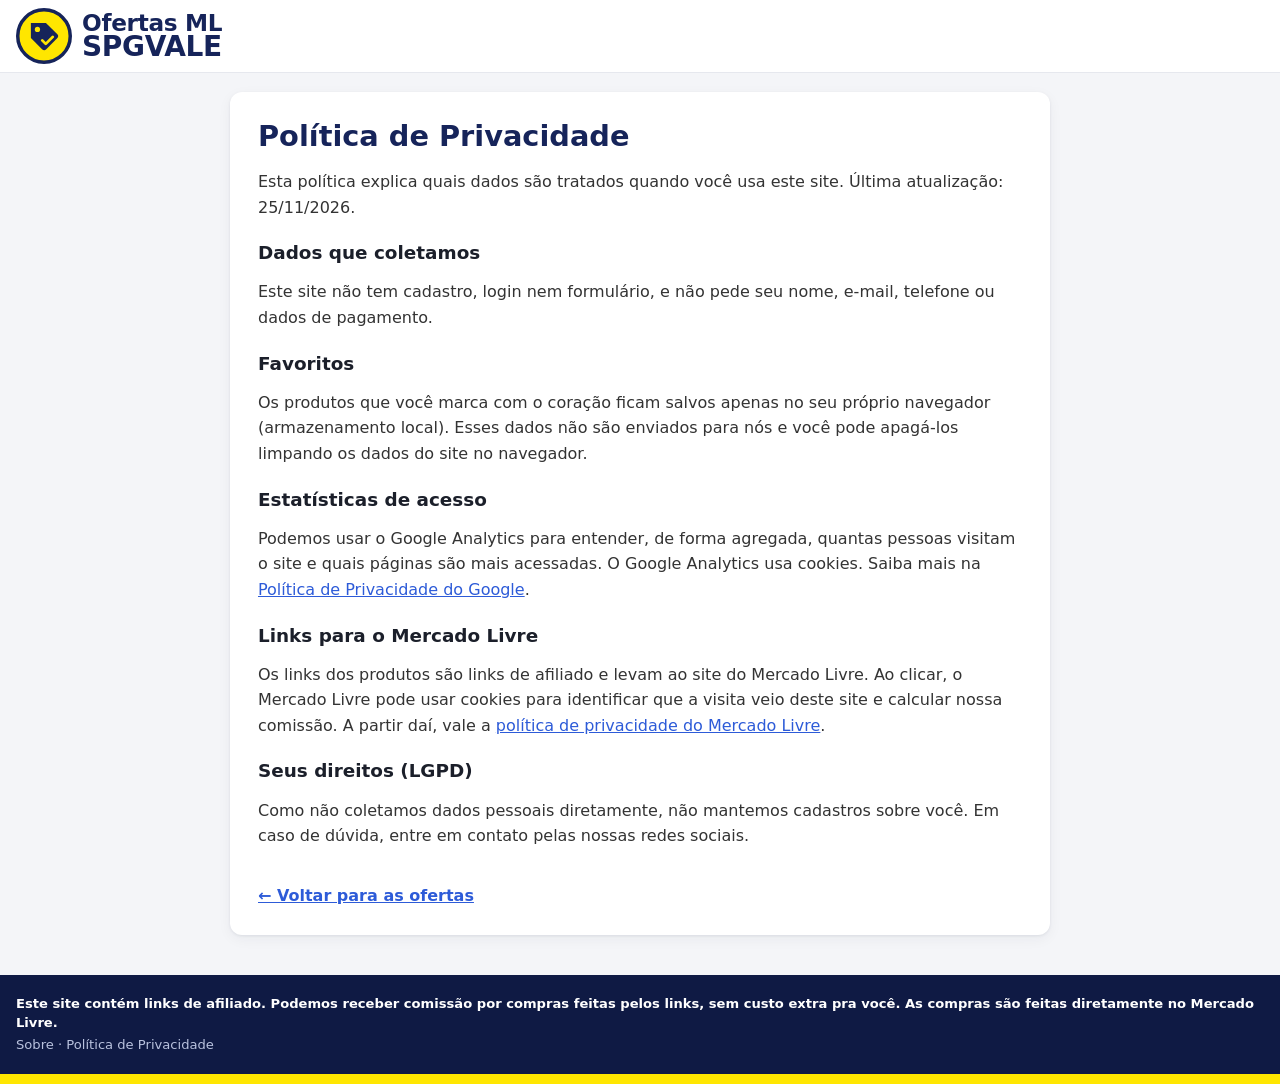
<file: privacidade.html>
<!doctype html>
<html lang="pt-BR">
<head>
  <meta charset="utf-8">
  <meta name="viewport" content="width=device-width, initial-scale=1">
  <title>Política de Privacidade | Ofertas ML SPGVALE</title>
  <meta name="description" content="Política de privacidade da vitrine Ofertas ML SPGVALE.">
  <meta name="theme-color" content="#FFE600">

  <link rel="icon" href="assets/img/favicon.svg" type="image/svg+xml">
  <link rel="icon" href="assets/img/favicon-32.png" sizes="32x32" type="image/png">
  <link rel="apple-touch-icon" href="assets/img/apple-touch-icon.png">
  <link rel="stylesheet" href="assets/css/style.css">

  <!-- GOOGLE ANALYTICS: tire os comentários abaixo e troque G-XXXXXXXXXX pelo seu ID.
  <script async src="https://www.googletagmanager.com/gtag/js?id=G-XXXXXXXXXX"></script>
  <script>
    window.dataLayer = window.dataLayer || [];
    function gtag(){dataLayer.push(arguments);}
    gtag('js', new Date());
    gtag('config', 'G-XXXXXXXXXX');
  </script>
  -->
</head>
<body>
<header class="topbar">
  <div class="wrap topbar__row" style="height:72px">
    <a class="logo" href="./" aria-label="Ofertas ML SPGVALE - página inicial">
      <img src="assets/img/logo.svg" alt="" width="56" height="56">
      <span class="logo__text"><span>Ofertas ML</span><strong>SPGVALE</strong></span>
    </a>
  </div>
</header>
<main class="wrap">
  <article class="page">
    <h1>Política de Privacidade</h1>
    <p>Esta política explica quais dados são tratados quando você usa este site. Última atualização: <span>25/11/2026</span>.</p>
    <h2>Dados que coletamos</h2>
    <p>Este site não tem cadastro, login nem formulário, e não pede seu nome, e-mail, telefone ou dados de pagamento.</p>
    <h2>Favoritos</h2>
    <p>Os produtos que você marca com o coração ficam salvos apenas no seu próprio navegador (armazenamento local). Esses dados não são enviados para nós e você pode apagá-los limpando os dados do site no navegador.</p>
    <h2>Estatísticas de acesso</h2>
    <p>Podemos usar o Google Analytics para entender, de forma agregada, quantas pessoas visitam o site e quais páginas são mais acessadas. O Google Analytics usa cookies. Saiba mais na <a href="https://policies.google.com/privacy" target="_blank" rel="noopener">Política de Privacidade do Google</a>.</p>
    <h2>Links para o Mercado Livre</h2>
    <p>Os links dos produtos são links de afiliado e levam ao site do Mercado Livre. Ao clicar, o Mercado Livre pode usar cookies para identificar que a visita veio deste site e calcular nossa comissão. A partir daí, vale a <a href="https://www.mercadolivre.com.br/privacidade" target="_blank" rel="nofollow noopener">política de privacidade do Mercado Livre</a>.</p>
    <h2>Seus direitos (LGPD)</h2>
    <p>Como não coletamos dados pessoais diretamente, não mantemos cadastros sobre você. Em caso de dúvida, entre em contato pelas nossas redes sociais.</p>
    <a class="back" href="./">← Voltar para as ofertas</a>
  </article>
</main>
<footer class="footer">
  <div class="footer__legal">
    <div class="wrap">
      <p><strong>Este site contém links de afiliado. Podemos receber comissão por compras feitas pelos links, sem custo extra pra você. As compras são feitas diretamente no Mercado Livre.</strong></p>
      <p><a href="sobre.html">Sobre</a> · <a href="privacidade.html">Política de Privacidade</a></p>
    </div>
  </div>
</footer>
</body>
</html>
</file>
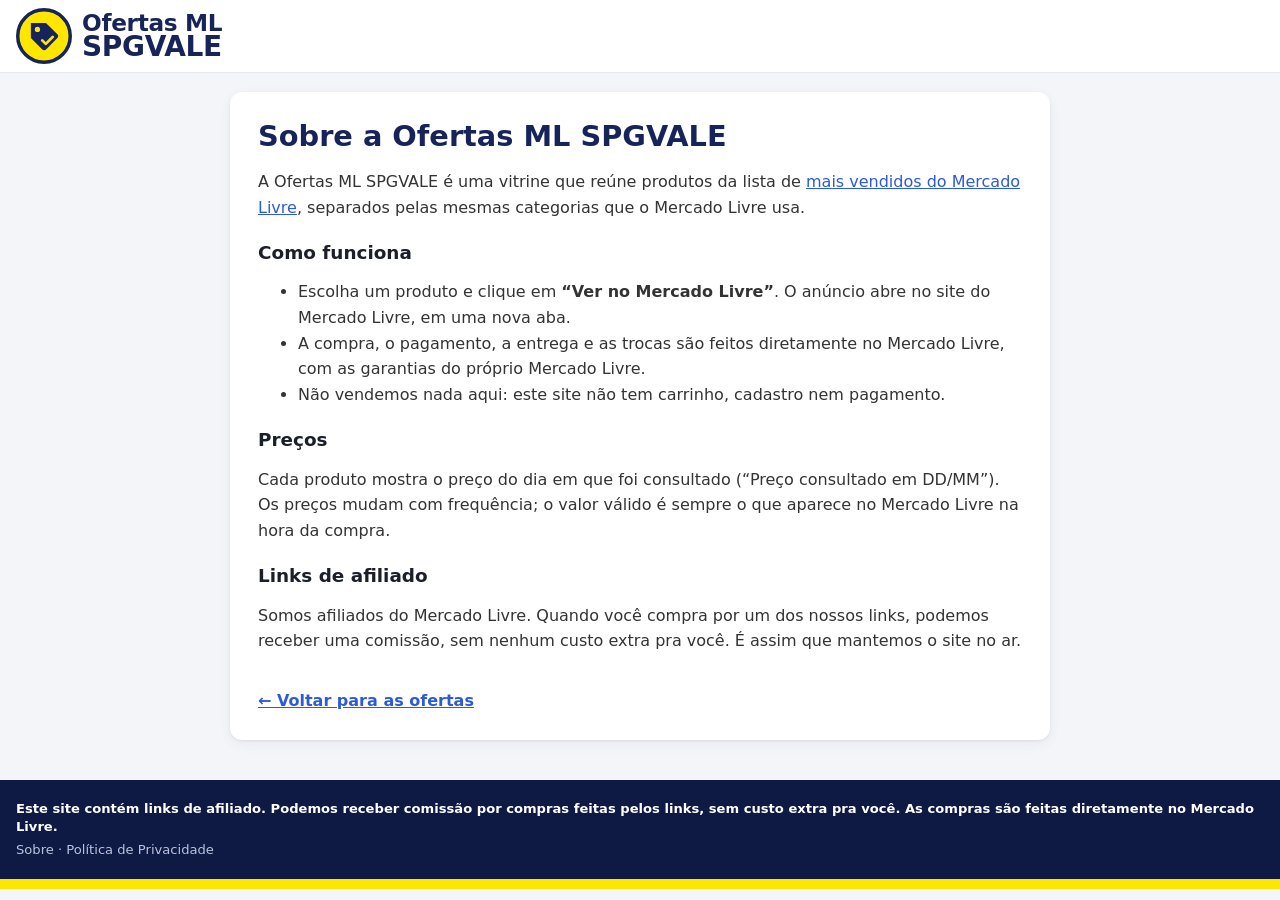
<file: sobre.html>
<!doctype html>
<html lang="pt-BR">
<head>
  <meta charset="utf-8">
  <meta name="viewport" content="width=device-width, initial-scale=1">
  <title>Sobre | Ofertas ML SPGVALE</title>
  <meta name="description" content="Quem somos e como funciona a vitrine Ofertas ML SPGVALE.">
  <meta name="theme-color" content="#FFE600">

  <link rel="icon" href="assets/img/favicon.svg" type="image/svg+xml">
  <link rel="icon" href="assets/img/favicon-32.png" sizes="32x32" type="image/png">
  <link rel="apple-touch-icon" href="assets/img/apple-touch-icon.png">
  <link rel="stylesheet" href="assets/css/style.css">

  <!-- GOOGLE ANALYTICS: tire os comentários abaixo e troque G-XXXXXXXXXX pelo seu ID.
  <script async src="https://www.googletagmanager.com/gtag/js?id=G-XXXXXXXXXX"></script>
  <script>
    window.dataLayer = window.dataLayer || [];
    function gtag(){dataLayer.push(arguments);}
    gtag('js', new Date());
    gtag('config', 'G-XXXXXXXXXX');
  </script>
  -->
</head>
<body>
<header class="topbar">
  <div class="wrap topbar__row" style="height:72px">
    <a class="logo" href="./" aria-label="Ofertas ML SPGVALE - página inicial">
      <img src="assets/img/logo.svg" alt="" width="56" height="56">
      <span class="logo__text"><span>Ofertas ML</span><strong>SPGVALE</strong></span>
    </a>
  </div>
</header>
<main class="wrap">
  <article class="page">
    <h1>Sobre a Ofertas ML SPGVALE</h1>
    <p>A Ofertas ML SPGVALE é uma vitrine que reúne produtos da lista de <a href="https://www.mercadolivre.com.br/mais-vendidos" target="_blank" rel="nofollow noopener">mais vendidos do Mercado Livre</a>, separados pelas mesmas categorias que o Mercado Livre usa.</p>
    <h2>Como funciona</h2>
    <ul>
      <li>Escolha um produto e clique em <strong>“Ver no Mercado Livre”</strong>. O anúncio abre no site do Mercado Livre, em uma nova aba.</li>
      <li>A compra, o pagamento, a entrega e as trocas são feitos diretamente no Mercado Livre, com as garantias do próprio Mercado Livre.</li>
      <li>Não vendemos nada aqui: este site não tem carrinho, cadastro nem pagamento.</li>
    </ul>
    <h2>Preços</h2>
    <p>Cada produto mostra o preço do dia em que foi consultado (“Preço consultado em DD/MM”). Os preços mudam com frequência; o valor válido é sempre o que aparece no Mercado Livre na hora da compra.</p>
    <h2>Links de afiliado</h2>
    <p>Somos afiliados do Mercado Livre. Quando você compra por um dos nossos links, podemos receber uma comissão, sem nenhum custo extra pra você. É assim que mantemos o site no ar.</p>
    <a class="back" href="./">← Voltar para as ofertas</a>
  </article>
</main>
<footer class="footer">
  <div class="footer__legal">
    <div class="wrap">
      <p><strong>Este site contém links de afiliado. Podemos receber comissão por compras feitas pelos links, sem custo extra pra você. As compras são feitas diretamente no Mercado Livre.</strong></p>
      <p><a href="sobre.html">Sobre</a> · <a href="privacidade.html">Política de Privacidade</a></p>
    </div>
  </div>
</footer>
</body>
</html>
</file>
<file: assets/css/style.css>
/* Ofertas ML SPGVALE — vitrine de afiliados */
:root{
  --yellow:#FFE600;
  --yellow-2:#FFD400;
  --navy:#16245A;
  --navy-2:#0F1A44;
  --ink:#1B1F2A;
  --muted:#5D6475;
  --line:#E6E8EE;
  --bg:#F4F5F8;
  --card:#FFFFFF;
  --blue:#2D5BD8;
  --green:#1F9D55;
  --wa:#1FA855;
  --red:#E53950;
  --radius:12px;
  --shadow:0 1px 3px rgba(20,30,60,.08),0 4px 14px rgba(20,30,60,.05);
  --font:system-ui,-apple-system,"Segoe UI",Roboto,"Helvetica Neue",Arial,sans-serif;
}
*,*::before,*::after{box-sizing:border-box}
html{scroll-behavior:smooth;-webkit-text-size-adjust:100%}
body{margin:0;font-family:var(--font);color:var(--ink);background:var(--bg);line-height:1.4;overflow-x:hidden}
img{max-width:100%;display:block}
a{color:inherit;text-decoration:none}
button,input,select{font:inherit;color:inherit}
button{cursor:pointer;background:none;border:0;padding:0}
h1,h2,h3{margin:0;line-height:1.15}
.wrap{width:100%;max-width:1440px;margin:0 auto;padding:0 16px}
.ic{width:20px;height:20px;fill:none;stroke:currentColor;stroke-width:2;stroke-linecap:round;stroke-linejoin:round;flex:none}
.ic--gold{color:#E0A100}
.sr-only{position:absolute;width:1px;height:1px;padding:0;margin:-1px;overflow:hidden;clip:rect(0 0 0 0);border:0}
.skip{position:absolute;left:-999px;top:0;background:var(--navy);color:#fff;padding:8px 12px;z-index:100}
.skip:focus{left:8px}
:focus-visible{outline:3px solid var(--blue);outline-offset:2px}
[hidden]{display:none!important}
.only-mobile{display:none}

/* Botões */
.btn{display:inline-flex;align-items:center;justify-content:center;gap:8px;font-weight:700;border-radius:999px;padding:11px 20px;transition:transform .12s,background .15s,box-shadow .15s;white-space:nowrap}
.btn:active{transform:scale(.97)}
.btn--dark{background:var(--navy);color:#fff;font-size:1.1rem;padding:13px 26px}
.btn--dark:hover{background:var(--navy-2)}
.btn--yellow{background:var(--yellow);color:var(--navy);box-shadow:0 2px 0 var(--yellow-2)}
.btn--yellow:hover{background:var(--yellow-2)}
.btn--outline{border:1.5px solid var(--navy);color:var(--navy);background:#fff;padding:9px 16px}
.btn--ghost{color:var(--muted);text-decoration:underline;padding:8px}
.icon-btn{display:inline-flex;align-items:center;justify-content:center;width:42px;height:42px;border-radius:50%}
.icon-btn:hover{background:rgba(0,0,0,.06)}
.badge{display:inline-flex;align-items:center;justify-content:center;min-width:18px;height:18px;padding:0 5px;border-radius:9px;background:var(--yellow);color:var(--navy);font-size:.72rem;font-weight:800}

/* Cabeçalho */
.topbar{background:#fff;position:sticky;top:0;z-index:30;box-shadow:0 1px 0 var(--line)}
.topbar__row{display:flex;align-items:center;gap:28px;height:84px}
.logo{display:flex;align-items:center;gap:10px;flex:none}
.logo img{width:56px;height:56px}
.logo__text{display:flex;flex-direction:column;color:var(--navy);line-height:.95;font-weight:900;letter-spacing:-.02em}
.logo__text span{font-size:1.45rem}
.logo__text strong{font-size:1.75rem}
.search{flex:1;display:flex;align-items:center;max-width:680px;height:48px;border:1.5px solid #D7DAE2;border-radius:999px;background:#fff;padding-left:20px;transition:border-color .15s,box-shadow .15s}
.search:focus-within{border-color:var(--navy);box-shadow:0 0 0 4px rgba(22,36,90,.08)}
.search input{flex:1;border:0;outline:0;background:transparent;min-width:0;font-size:1rem}
.search input::-webkit-search-cancel-button{cursor:pointer}
.search button{width:46px;height:42px;margin-right:2px;border-radius:999px;background:var(--yellow);color:var(--navy);display:flex;align-items:center;justify-content:center}
.search button .ic{width:22px;height:22px;stroke-width:2.5}
.fav-link{margin-left:auto;display:flex;align-items:center;gap:8px;font-weight:600;font-size:.95rem;position:relative;padding:8px 10px;border-radius:10px}
.fav-link:hover,.fav-link[aria-pressed=true]{background:#FFF8C2}
.fav-link[aria-pressed=true] .ic{fill:var(--red);stroke:var(--red)}
.fav-link .badge{position:absolute;top:0;left:22px}

.navbar{background:var(--yellow)}
.navbar__row{display:flex;align-items:center;gap:6px;height:46px;overflow-x:auto;scrollbar-width:none}
.navbar__row::-webkit-scrollbar{display:none}
.navbar a{display:flex;align-items:center;gap:8px;padding:8px 18px;font-weight:600;color:var(--navy);white-space:nowrap;border-radius:8px}
.navbar a:hover{background:rgba(255,255,255,.45)}
.navbar__all{font-weight:800!important;padding-left:0!important;margin-right:18px;border-right:1px solid rgba(22,36,90,.2);border-radius:0!important}

/* Gaveta */
.overlay{position:fixed;inset:0;background:rgba(10,15,35,.5);z-index:40}
.drawer{position:fixed;top:0;bottom:0;left:0;width:min(86vw,330px);background:#fff;z-index:50;transform:translateX(-102%);transition:transform .25s ease;overflow-y:auto;padding-bottom:24px}
.drawer.is-open{transform:none}
.drawer__head{display:flex;align-items:center;justify-content:space-between;padding:12px 12px 12px 18px;background:var(--yellow);color:var(--navy);font-size:1.1rem}
.drawer__nav{display:flex;flex-direction:column;padding:6px 8px}
.drawer__nav a{display:flex;align-items:center;gap:12px;padding:12px 10px;border-radius:8px;font-weight:600}
.drawer__nav a:hover{background:var(--bg)}
.drawer__title{margin:10px 18px 0;font-size:.8rem;text-transform:uppercase;letter-spacing:.06em;color:var(--muted);font-weight:700}

/* Banner */
.hero-wrap{margin-top:8px}
.hero{position:relative;border-radius:16px;overflow:hidden;background:linear-gradient(110deg,var(--yellow) 0%,#FFD21A 55%,#FFC400 100%);aspect-ratio:1920/520;min-height:240px}
.hero__img,.hero__img img{position:absolute;inset:0;width:100%;height:100%}
.hero__img img{object-fit:cover}
.hero__placeholder{display:none;position:absolute;inset:14px 14px 14px 45%;border:2px dashed rgba(22,36,90,.35);border-radius:12px;align-items:center;justify-content:center;text-align:center;color:rgba(22,36,90,.65);font-weight:700}
.hero__placeholder small{font-weight:500}
.hero--empty .hero__img{display:none}
.hero--empty .hero__placeholder{display:flex}
.hero__text{position:relative;z-index:1;height:100%;display:flex;flex-direction:column;justify-content:center;gap:14px;padding:24px 5%;max-width:46%}
.hero h1{font-size:clamp(1.6rem,3.3vw,3rem);font-weight:900;color:var(--ink);letter-spacing:-.02em}
.hero h1 em{display:block;font-style:italic;color:var(--navy)}
.hero p{margin:0;font-size:clamp(1rem,1.5vw,1.3rem);font-weight:600;max-width:30ch}
.hero .btn{align-self:flex-start}

/* Categorias */
.cats{display:flex;background:#fff;border-radius:var(--radius);box-shadow:var(--shadow);margin-top:14px;overflow-x:auto;scrollbar-width:thin;scroll-snap-type:x proximity}
.cat{flex:1 0 116px;display:flex;flex-direction:column;align-items:center;gap:8px;padding:16px 10px;text-align:center;font-size:.88rem;font-weight:500;color:var(--ink);border-right:1px solid var(--line);scroll-snap-align:start;transition:background .15s}
.cat:last-child{border-right:0}
.cat:hover{background:#FFFBE0}
.cat[aria-pressed=true]{background:#FFF6B0;box-shadow:inset 0 -3px 0 var(--navy)}
.cat__ic{width:46px;height:46px;border-radius:12px;display:flex;align-items:center;justify-content:center;background:#FFF3A3;color:var(--navy)}
.cat__ic .ic{width:26px;height:26px}
.cat small{color:var(--muted);font-size:.75rem}

/* Layout de 3 colunas */
.layout{display:grid;grid-template-columns:220px minmax(0,1fr) 330px;gap:16px;align-items:start;margin-top:16px;margin-bottom:32px}

/* Filtros */
.filters{background:#fff;border-radius:var(--radius);box-shadow:var(--shadow);padding:18px;position:sticky;top:146px}
.filters__head{display:flex;align-items:center;justify-content:space-between;margin-bottom:12px}
.filters h2{display:flex;align-items:center;gap:8px;font-size:1.3rem}
.f-label{display:block;font-weight:700;font-size:.95rem;margin:14px 0 8px;padding:0}
.select{position:relative}
.select select{width:100%;appearance:none;border:1px solid #D7DAE2;border-radius:999px;padding:9px 34px 9px 14px;background:#fff url("data:image/svg+xml,%3Csvg xmlns='http://www.w3.org/2000/svg' width='12' height='12' viewBox='0 0 24 24' fill='none' stroke='%235D6475' stroke-width='3'%3E%3Cpath d='m6 9 6 6 6-6'/%3E%3C/svg%3E") no-repeat right 14px center;font-size:.9rem;cursor:pointer}
.f-group{border:0;margin:0;padding:0}
.f-group label,.f-check{display:flex;align-items:center;gap:8px;padding:5px 0;font-size:.92rem;color:#333;cursor:pointer}
.f-check{margin-top:14px;font-weight:600}
input[type=radio],input[type=checkbox]{width:17px;height:17px;accent-color:var(--navy);margin:0}
.filters__actions{display:flex;flex-direction:column;gap:6px;margin-top:16px}
.filters__actions .btn--yellow{display:none}

/* Conteúdo */
.content{min-width:0}
.status{font-size:.9rem;color:var(--muted);margin:0 0 4px}
.status strong{color:var(--ink)}
.status a,.status button{color:var(--blue);text-decoration:underline;font-weight:600}
.section{background:#fff;border-radius:var(--radius);box-shadow:var(--shadow);padding:16px;margin-bottom:16px}
.section__head{display:flex;align-items:center;justify-content:space-between;gap:12px;margin-bottom:12px;flex-wrap:wrap}
.section__head h2{display:flex;align-items:center;gap:10px;font-size:1.4rem}
.section__head h2 .ic{width:24px;height:24px;color:#E0A100}
.section__meta{font-size:.8rem;color:var(--muted)}
.section__more{font-size:.9rem;color:var(--blue);font-weight:600;display:inline-flex;align-items:center;gap:2px}
.section__more .ic{width:16px;height:16px}

.grid{display:grid;grid-template-columns:repeat(auto-fill,minmax(178px,1fr));gap:12px}

/* Card de produto */
.card{position:relative;display:flex;flex-direction:column;background:var(--card);border:1px solid var(--line);border-radius:var(--radius);padding:12px;transition:box-shadow .15s,transform .15s}
.card:hover{box-shadow:0 8px 24px rgba(20,30,60,.12);transform:translateY(-2px)}
.card__rank{position:absolute;top:10px;left:10px;z-index:1;background:var(--navy);color:#fff;font-size:.72rem;font-weight:800;padding:3px 8px;border-radius:999px}
.card__rank--top{background:var(--yellow);color:var(--navy)}
.card__fav{position:absolute;top:6px;right:6px;z-index:1;width:36px;height:36px;border-radius:50%;background:rgba(255,255,255,.92);display:flex;align-items:center;justify-content:center;box-shadow:0 1px 4px rgba(0,0,0,.12);color:#8A90A0}
.card__fav:hover{color:var(--red)}
.card__fav[aria-pressed=true]{color:var(--red)}
.card__fav[aria-pressed=true] .ic{fill:var(--red)}
.card__img{display:block;aspect-ratio:1;margin:6px 0 10px;background:#fff}
.card__img img{width:100%;height:100%;object-fit:contain}
.card__img.is-broken{background:var(--bg) url("../img/sem-imagem.svg") no-repeat center/40%;border-radius:8px}
.card__cat{font-size:.72rem;color:var(--muted);text-transform:uppercase;letter-spacing:.04em;margin-bottom:4px}
.card__name{font-size:.92rem;font-weight:600;line-height:1.3;display:-webkit-box;-webkit-line-clamp:3;-webkit-box-orient:vertical;overflow:hidden;min-height:3.9em;margin-bottom:8px}
.card__name:hover{color:var(--blue)}
.card__price{font-size:1.35rem;font-weight:800;color:var(--navy);letter-spacing:-.01em}
.card__date{font-size:.72rem;color:var(--muted);margin:2px 0 2px}
.card__check{align-self:flex-start;font-size:.75rem;color:var(--blue);font-weight:600;display:inline-flex;align-items:center;gap:3px;margin-bottom:10px}
.card__check .ic{width:13px;height:13px}
.card__check:hover{text-decoration:underline}
.card__actions{margin-top:auto;display:flex;gap:6px}
.card__buy{flex:1;min-width:0;padding:10px 10px;font-size:.88rem;border-radius:999px;white-space:normal;text-align:center;line-height:1.15}
.card__share{width:42px;height:40px;flex:none;border-radius:999px;border:1.5px solid var(--wa);color:var(--wa);display:flex;align-items:center;justify-content:center}
.card__share:hover{background:#EAF8EF}

.empty{background:#fff;border-radius:var(--radius);box-shadow:var(--shadow);padding:40px 20px;text-align:center;color:var(--muted)}
.empty h2{color:var(--ink);font-size:1.2rem;margin-bottom:8px}
.empty .btn{margin-top:14px}

/* Ranking lateral */
.ranking{background:#fff;border-radius:var(--radius);box-shadow:var(--shadow);padding:16px;position:sticky;top:146px}
.ranking__head h2{display:flex;align-items:center;gap:8px;font-size:1.2rem;margin-bottom:6px}
.ranking__head h2 .ic{width:24px;height:24px}
.ranking__list{list-style:none;margin:0;padding:0}
.ranking__list li + li{border-top:1px solid var(--line)}
.r-item{display:grid;grid-template-columns:56px 1fr;gap:10px;align-items:center;padding:10px 0}
.r-item img{width:56px;height:56px;object-fit:contain}
.r-item__cat{font-size:.72rem;color:var(--muted);text-transform:uppercase;letter-spacing:.04em}
.r-item__name{font-size:.86rem;font-weight:600;display:-webkit-box;-webkit-line-clamp:2;-webkit-box-orient:vertical;overflow:hidden}
.r-item__price{font-weight:800;color:var(--blue);font-size:1rem}
.r-item:hover .r-item__name{color:var(--blue)}
.ranking__src{font-size:.75rem;color:var(--muted);margin:8px 0 0}
.ranking__src a{text-decoration:underline}

/* Rodapé */
.footer{background:var(--navy);color:#DDE3F5;border-bottom:10px solid var(--yellow)}
.footer__grid{display:grid;grid-template-columns:1.2fr .9fr 2.4fr .9fr;gap:24px;padding-top:30px;padding-bottom:26px;align-items:start}
.logo--light .logo__text{color:#fff}
.footer__tagline{color:var(--yellow);font-style:italic;font-weight:800;font-size:1.15rem;margin:10px 0 0}
.footer h3{color:#fff;font-size:1rem;margin-bottom:10px}
.footer__col{display:flex;flex-direction:column;gap:7px;font-size:.9rem}
.footer__col a:hover{color:var(--yellow)}
.footer__seals{display:grid;grid-template-columns:repeat(3,1fr);gap:12px;border-left:1px solid rgba(255,255,255,.15);border-right:1px solid rgba(255,255,255,.15);padding:0 16px}
.seal{display:flex;flex-direction:column;align-items:center;text-align:center;gap:4px;font-size:.85rem}
.seal .ic{width:36px;height:36px;color:var(--yellow);margin-bottom:4px}
.seal strong{color:#fff;font-size:.95rem}
.seal div{display:flex;flex-direction:column;gap:2px}
.social{display:flex;gap:8px;flex-wrap:wrap}
.social a{width:38px;height:38px;border-radius:50%;background:#fff;color:var(--navy);display:flex;align-items:center;justify-content:center;font-weight:800;font-size:.8rem}
.social a:hover{background:var(--yellow)}
.footer__legal{background:var(--navy-2);font-size:.82rem;padding:16px 0;color:#B9C2DE}
.footer__legal p{margin:4px 0}
.footer__legal strong{color:#fff;font-weight:600}

/* Voltar ao topo e aviso */
.totop{position:fixed;right:16px;bottom:20px;z-index:20;width:48px;height:48px;border-radius:50%;background:var(--navy);color:var(--yellow);display:flex;align-items:center;justify-content:center;box-shadow:0 4px 14px rgba(0,0,0,.25)}
.totop .ic{width:24px;height:24px;stroke-width:3}
.toast{position:fixed;left:50%;bottom:24px;transform:translate(-50%,40px);opacity:0;background:var(--ink);color:#fff;padding:10px 18px;border-radius:999px;font-size:.9rem;z-index:60;transition:all .25s;pointer-events:none;max-width:calc(100% - 32px);text-align:center}
.toast.is-on{opacity:1;transform:translate(-50%,0)}

/* Páginas de texto (Sobre / Privacidade) */
.page{max-width:820px;margin:20px auto 40px;background:#fff;border-radius:var(--radius);box-shadow:var(--shadow);padding:28px}
.page h1{font-size:1.8rem;margin-bottom:14px;color:var(--navy)}
.page h2{font-size:1.15rem;margin:22px 0 8px}
.page p,.page li{color:#333;line-height:1.6}
.page a{color:var(--blue);text-decoration:underline}
.back{display:inline-flex;align-items:center;gap:6px;margin-top:20px;font-weight:600}

/* ---------- Responsivo ---------- */
@media (max-width:1280px){
  .layout{grid-template-columns:210px minmax(0,1fr)}
  .ranking{grid-column:1/-1;position:static}
  .ranking__list{display:grid;grid-template-columns:repeat(auto-fill,minmax(260px,1fr));column-gap:16px}
  .ranking__list li + li{border-top:0}
  .ranking__list li{border-bottom:1px solid var(--line)}
}
@media (max-width:1024px){
  .footer__grid{grid-template-columns:1fr 1fr}
  .footer__seals{grid-column:1/-1;grid-row:3;border:0;padding:16px 0;border-top:1px solid rgba(255,255,255,.15)}
  .topbar__row{gap:16px}
}
@media (max-width:860px){
  .only-mobile{display:inline-flex}
  .navbar{display:none}
  .topbar__row{flex-wrap:wrap;height:auto;padding-top:8px;padding-bottom:10px;gap:4px 8px}
  .logo img{width:40px;height:40px}
  .logo__text span{font-size:1.05rem}
  .logo__text strong{font-size:1.25rem}
  .search{order:5;flex-basis:100%;max-width:none;height:44px}
  .hide-sm{display:none}

  .hero{aspect-ratio:auto;min-height:0;display:flex;flex-direction:column}
  .hero__text{max-width:none;padding:20px 18px 16px;order:1}
  .hero__img{position:relative;order:2;aspect-ratio:800/450;height:auto}
  .hero__img img{position:absolute}
  .hero__placeholder{position:relative;inset:auto;order:2;margin:0 12px 12px;aspect-ratio:800/450;font-size:.85rem}

  .cats{border-radius:0;margin-left:-16px;margin-right:-16px;box-shadow:none;background:transparent;gap:8px;padding:0 16px;scrollbar-width:none}
  .cats::-webkit-scrollbar{display:none}
  .cat{flex:0 0 92px;background:#fff;border:1px solid var(--line);border-radius:12px;padding:12px 6px;font-size:.78rem}
  .cat:last-child{border-right:1px solid var(--line)}
  .cat__ic{width:40px;height:40px}

  .layout{grid-template-columns:minmax(0,1fr);margin-top:12px}
  .filters{position:fixed;top:0;right:0;bottom:0;width:min(88vw,340px);z-index:50;border-radius:0;transform:translateX(102%);transition:transform .25s ease;overflow-y:auto;display:flex;flex-direction:column}
  .filters.is-open{transform:none}
  .filters__actions{margin-top:auto;padding-top:16px;position:sticky;bottom:0;background:#fff}
  .filters__actions .btn--yellow{display:inline-flex}
  .toolbar{display:flex;align-items:center;justify-content:space-between;margin-bottom:10px}
  .toolbar__count{font-size:.85rem;color:var(--muted)}
  .status{display:none}
  .status.has-msg{display:block}

  .section{padding:12px;border-radius:10px}
  .section__head h2{font-size:1.15rem}
  .grid{grid-template-columns:repeat(2,minmax(0,1fr));gap:8px}
  .card{padding:8px}
  .card__name{font-size:.85rem}
  .card__price{font-size:1.15rem}
  .card__buy{font-size:.8rem;padding:9px 6px}
  .card__share{position:absolute;top:44px;right:6px;z-index:1;width:32px;height:32px;background:rgba(255,255,255,.92);box-shadow:0 1px 4px rgba(0,0,0,.12);border:0}
  .card__share .ic{width:18px;height:18px}
  .card__fav{width:32px;height:32px}
  .card__fav .ic{width:18px;height:18px}

  .ranking__list{grid-template-columns:1fr}
  .footer__seals{grid-template-columns:1fr}
  .seal{flex-direction:row;text-align:left;gap:12px;align-items:center}
  .seal .ic{margin:0;width:30px;height:30px}
}
@media (min-width:861px){ .totop,.only-mobile{display:none!important} }
@media (prefers-reduced-motion:reduce){
  *{transition:none!important;scroll-behavior:auto!important}
}
</file>
